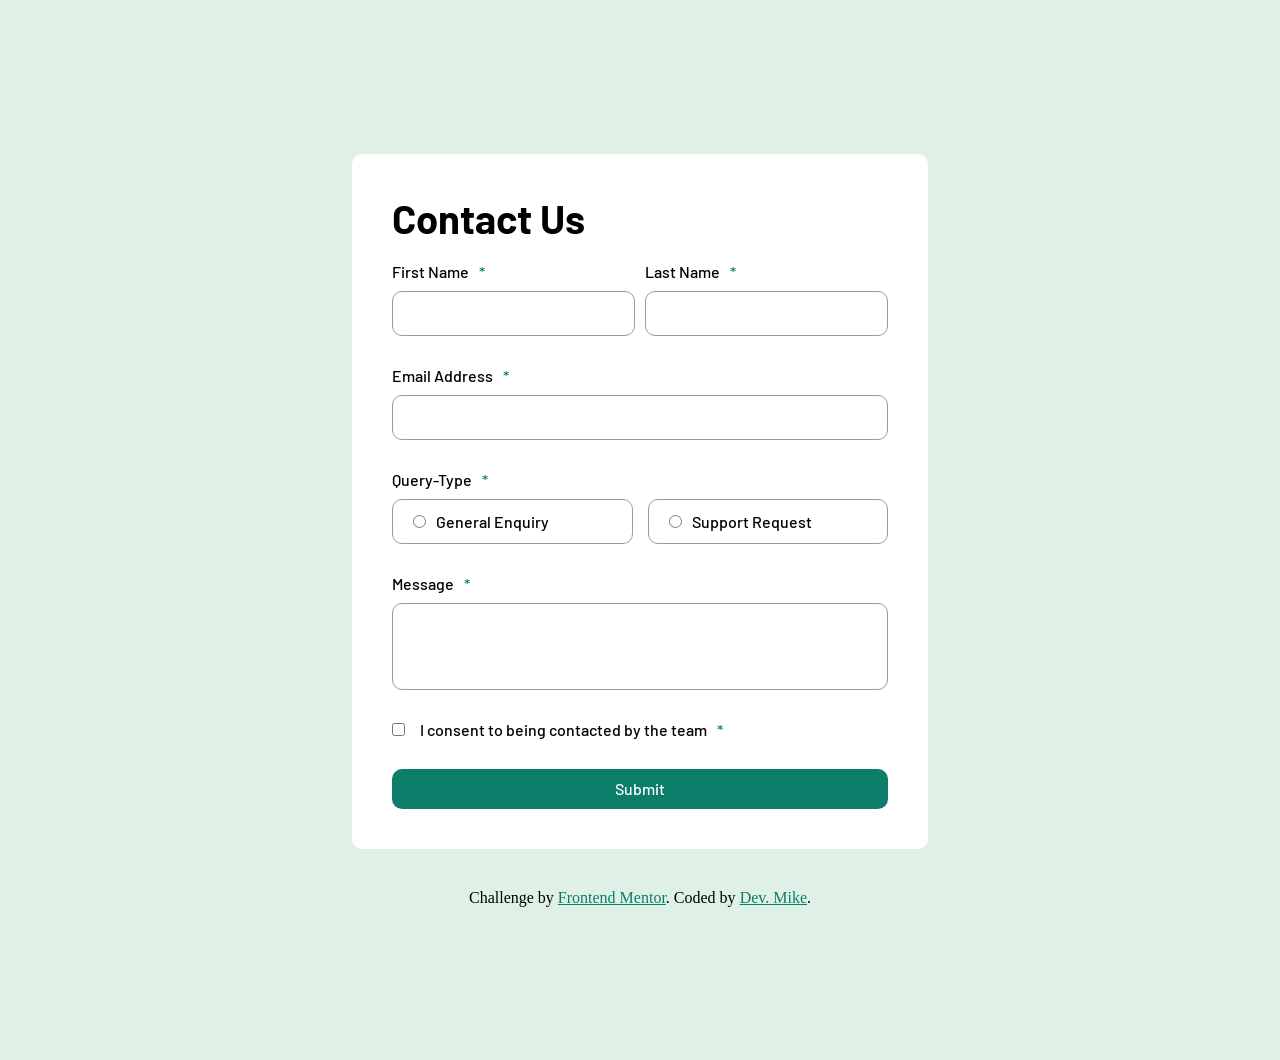
<file: contact-form-main/contact-form-main/index.html>
<!DOCTYPE html>
<html lang="en">
<head>
  <meta charset="UTF-8">
  <meta name="viewport" content="width=device-width, initial-scale=1.0"> <!-- displays site properly based on user's device -->
  <link rel="stylesheet" href="style.css">
  <link rel="icon" type="image/png" sizes="32x32" href="./assets/images/favicon-32x32.png">
  
  <title>Frontend Mentor | Contact form</title>

</head>

  <div class="success-check">
    <div class="img-message">
      <img src="assets/images/icon-success-check.svg" alt="/">
      <h2>Message Sent!</h2>
    </div>

    <div>
      <p>Thanks for completing the form. We'll be in touch soon!</p>
    </div>
  </div>

  <div class="form-container">
    <h1>Contact Us</h1>

      <form action="">
          <div class="form-group">

              <div class="name-group">
                <label for="fname">First Name<span>*</span></label>
                <input type="text" id="first-name" name="first-name" title="Input your First Name" minlength="3" maxlength="11"/>
                  <p id="first_error"></p>
              </div>

              <div class="name-group">
                <label for="lname">Last Name<span>*</span></label>
                <input type="text" id="last-name" name="last-name" title="Input your Last Name" minlength="3" maxlength="11"/>
                <p id="last_error"></p>
              </div>

          </div>

          <div class="name-group">
            <label for="Email">Email Address<span>*</span></label>
            <input type="email" name="Email" id="email" title="Input your Email" >
            <p id="email_error"></p>
          </div>

          <div class="name-group">
            <label for="Query-Type">Query-Type<span>*</span></label>

              <div class="Query-Type">
                <div class="Type-group">
                  <input type="radio" id="general-enquiry" class="radio-type" name="query-type" value="General Enquiry">
                  <label for="general-enquiry">General Enquiry</label>
                </div>
  
                <div class="Type-group">
                  <input type="radio" id="support-request" class="radio-type" name="query-type" value="Support Request">
                  <label for="support-request">Support Request</label>
                </div>
              </div>
            <p id="radio_error"></p>
          </div>

          <div class="name-group">
            <label for="message">Message<span>*</span></label>
            <textarea id="message" name="message"  rows="3"   minlength="10"></textarea>
            <p id="textarea-error"></p>
          </div>

          <div class="consent-check">
            <div class="Check-Type">
              <input type="checkbox" class="check-type" id="consent" name="consent">
              <label for="consent">I consent to being contacted by the team<span>*</span></label>
            </div>
            <p id="check_error"></p>
          </div>

        <button type="submit" onclick="submitBtn()">Submit</button>
      </form>
  </div>

  <script src="script.js"></script>

  <div class="attribution">
    Challenge by <a href="https://www.frontendmentor.io?ref=challenge">Frontend Mentor</a>. 
    Coded by <a href="#">Dev. Mike</a>.
  </div>
</body>
</html>

<!-- Hello, I would like to know if you're able to build shopify e-commerce sites. We're starting a business and we're going to use shopify. But it would be great to work with an agency who specialises in working with it -->
</file>
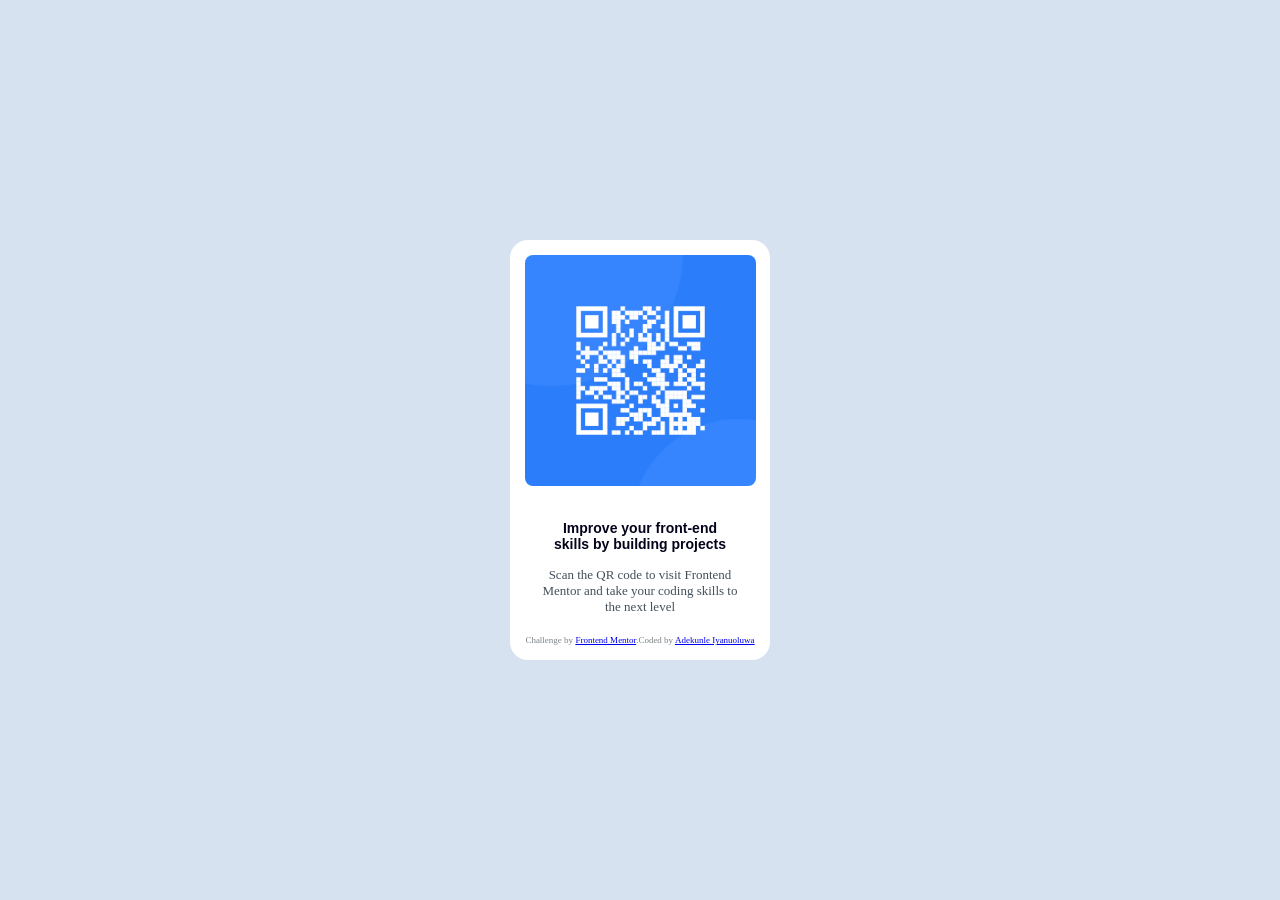
<file: qr-code-component-main/qr-code-component-main/index.html>
<!DOCTYPE html>
<html lang="en">

<head>
  <meta charset="UTF-8">
  <meta name="viewport" content="width=device-width, initial-scale=1.0">
  <!-- displays site properly based on user's device -->

  <link rel="icon" type="image/png" sizes="32x32" href="./images/favicon-32x32.png">

  <link rel="stylesheet" href="styles.css">

  <title>Frontend Mentor | QR code component</title>

  <!-- Feel free to remove these styles or customise in your own stylesheet 👍 -->
</head>

<body>
    <main class="attribution">
      <div>
        <img src="images/image-qr-code.png" alt="image-qr-code">
        <h1>Improve your front-end<br>skills by building projects</h1>
        <p class="minor">Scan the QR code to visit Frontend<br>Mentor and take your coding skills to<br>the next level</p>
      </div>

      <div>
          <p>Challenge by <a href="https://www.frontendmentor.io?ref=challenge" target="_blank">Frontend Mentor</a>.Coded by <a href="#">Adekunle Iyanuoluwa</a></p>
      </div>
    </main>
</body>

</html>
</file>
<file: contact-form-main/contact-form-main/style.css>
@import url('https://fonts.googleapis.com/css2?family=Alata&family=Barlow:ital,wght@0,100;0,200;0,300;0,400;0,500;0,600;0,700;0,800;0,900;1,100;1,200;1,300;1,400;1,500;1,600;1,700;1,800;1,900&family=Fraunces:ital,opsz,wght@0,9..144,100..900;1,9..144,100..900&family=Inter:ital,opsz,wght@0,14..32,100..900;1,14..32,100..900&family=Josefin+Sans:ital,wght@0,100..700;1,100..700&family=Karla:ital,wght@0,200..800;1,200..800&family=Saira+Stencil+One&display=swap');

:root {
--White: hsl(0, 0%, 100%);
--Grey-medium: hsl(186, 15%, 59%);
--Grey-darker: hsl(187, 24%, 22%);
--Green-lighter : hsl(148, 38%, 91%);
--Green-medium: hsl(169, 82%, 27%);
--Red: hsl(0, 66%, 54%);
}

* {
    margin: 0;
    padding: 0;
    box-sizing: border-box;
    /* outline: 1px solid hsl(187, 24%, 22%); */
}

body {
    display: flex;
    flex-direction: column;
    justify-content: center;
    gap: 40px;
    place-items: center;
    height: 100vh;
    margin: 5rem 0;
    background-color: var(--Green-lighter);
}

.success-check {
    font-family: "Barlow", serif;
    background-color: var(--Grey-darker);
    position: fixed;
    top: -150px;
    transform: translate(-50px -50px) scale(0.1);
    display: flex;
    flex-direction: column;
    gap: 10px;
    padding: 20px;
    border-radius: 20px;
    color: var(--White);
}

.success-checking {
    top: 5px;
    transform: translate(50px 50px) scale(1);
}

.img-message {
    font-size: 15px;
    display: flex;
    gap: 10px;
}

.form-container {
    background-color: var(--White);
    display: flex;
    flex-direction: column;
    justify-content: center;
    gap: 20px;
    padding: 40px;
    min-width: 45%;
    border-radius: 10px;
}

h1 {
    font-family: "Barlow", serif;
    font-weight: bold;
    font-size: 40px;
}

form {
    display: flex;
    flex-direction: column;
    gap: 20px;
}

label {
    display: flex;
    gap: 10px;
    font-family: "Barlow", serif;
    font-weight: 500;
    font-size: 16px;
}

span {
    color: var(--Green-medium);
}

.form-group {
    display: flex;
    overflow: hidden;
    gap: 10px;
}

.name-group {
    width: 100%;
    display: flex;
    flex-direction: column;
    gap: 10px;
}

#first-name, #last-name, #email {
    height: 45px;
    padding: 20px;
    border-radius: 10px;
    border: 1px solid var(--Grey-medium);
}

#first-name:hover , #last-name:hover, #email:hover {
    border: 1px solid var(--Green-medium);
    cursor: pointer;
}

.Query-Type, .Check-Type {
    display: flex;
    align-items: center;
    gap: 15px;
}

.Type-group {
    display: flex;
    align-items: center;
    gap: 10px;
    width: 100%;
    height: 45px;
    padding: 10px 20px;
    border: 1px solid var(--Grey-medium);
    border-radius: 10px;
}

.Type-group:hover {
    border: 1px solid var(--Green-medium);
    cursor: pointer;
}

.radios {
    background-color: var(--Green-lighter);
}

#message {
    border: 1px solid var(--Grey-medium);   
    border-radius: 10px;
    padding: 20px;
    line-height: normal;
}

.radio-type {
    accent-color: var(--Green-medium);
}

.consent-check {
    display: flex;
    flex-direction: column;
    gap: 10px;
}

textarea {
    resize: none;
}

.check-type {
    accent-color: var(--Green-medium);
}

button {
    height: 40px;
    border: none;
    background-color: var(--Green-medium);
    color: var(--White);
    border-radius: 10px;
    font-family: "Barlow", serif;
    font-weight: 500;
    font-size: 16px;
    cursor: pointer;
}

.attribution {
    
    font-size: 16px; 
    text-align: center; 
}
.attribution a {
    color: var(--Green-medium);
}

@media (max-width: 430px) {
    body {
        height: 100vh;
        margin: 15rem 0;
    }

    .success-check {
        display: flex;
        justify-content: center;
        align-items: center;
        text-align: center;
        margin: 0 10px;
    }
    
    .form-container {
        flex-wrap: wrap;
        width: 90%;
        padding: 30px;
    }

    textarea {
        height: 300px;
    }

    .form-group {
        display: flex;
        flex-direction: column;
        gap: 10px;
    }

    .Query-Type {
        display: flex;
        flex-direction: column;
        align-items: center;
        gap: 15px;
    }

    label {
        font-size: 18px;
    }
}
</file>
<file: qr-code-component-main/qr-code-component-main/styles.css>
* {
    /* outline: 1px solid red; */
    margin: auto;
    padding: 0;
    
}
body {
    box-shadow: 20%;
    justify-content: center;
    text-align: center;
    display: flex;
    height: 100vh;
    background-color: hsl(212, 45%, 89%);
}
main.attribution{
    height: 420px;
    width: 260px;
    background-color: white;
    border-radius: 18px;
}
img {
    width: 89%;
    padding: 15px;
    border-radius: 23px;
}
h1 {
    font-family: Arial, Helvetica, sans-serif;
    font-size: 14px;
    font-weight: 900;
    color: rgb(3, 3, 26);
    padding: 15px;
    margin-inline: 15px;
}
p {
    color: rgb(122, 128, 133);
    font-size: 9px;
    margin-bottom: 20px;
    margin-inline: 3px;
}
p.minor {
    color: rgb(66, 79, 90);
    font-size: 13px;
    margin-bottom: 20px;
    margin-inline: 25px;
}
a:hover {
    color: red;
}
</file>
